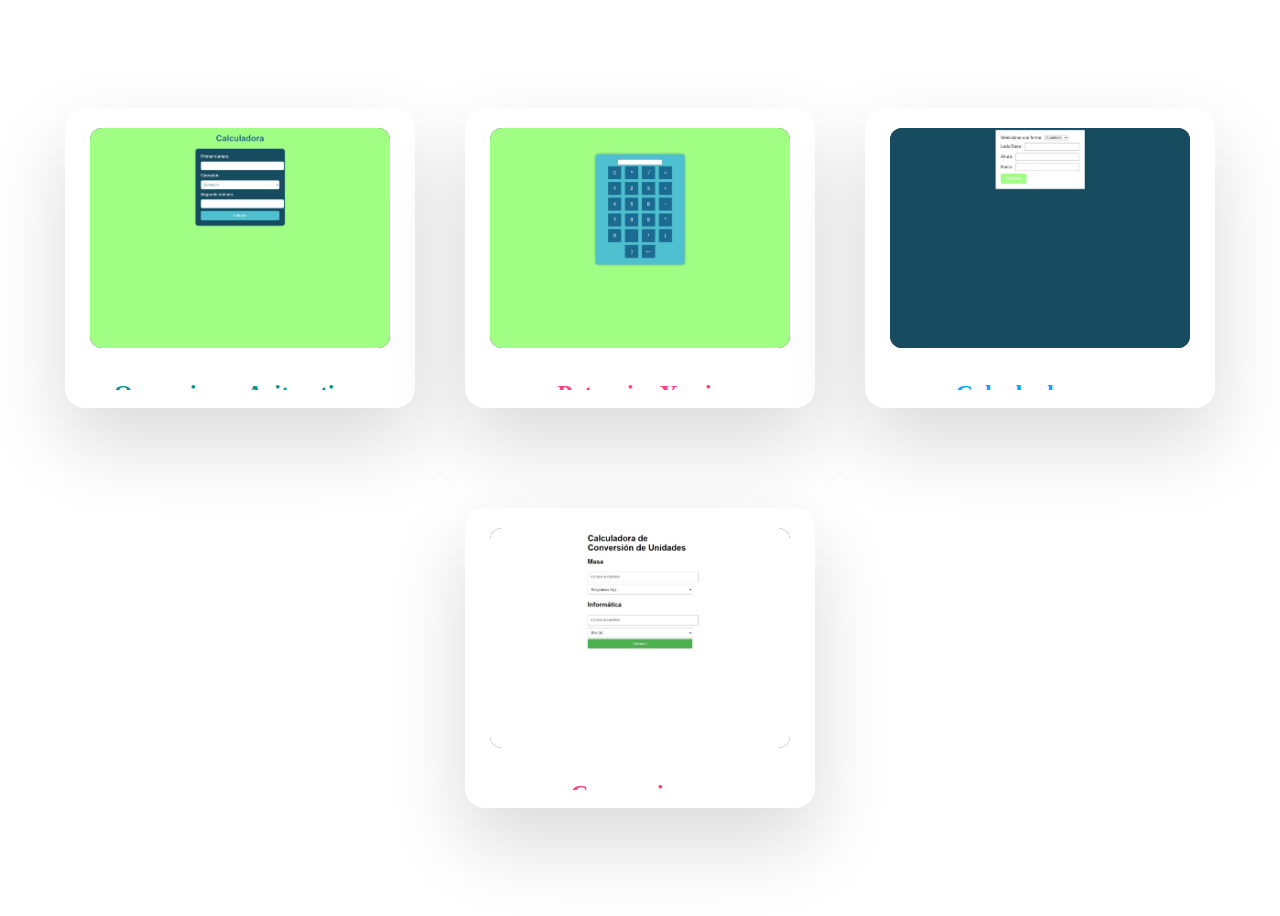
<file: index.html>
<!DOCTYPE html>
<html lang="en">
<head>
    <meta charset="UTF-8">
    <meta name="viewport" content="width=device-width, initial-scale=1.0">
    <title>Calcumath</title>
    <link rel="stylesheet" href="style.css">
</head>
<body>
    <div class="container" >
        <div class="card" style="--clr:#009688;">
            <div class="imgBx">
                <img src="Im1.jpeg" alt="">
            </div>
            <div class="Content">
                <h2>Operaciones Aritmeticas</h2>
                <p>Operaciones Aritmeticas soluciones</p>
                <a href="page2.html">More</a>
            </div>
        </div>
        <div class="card" style="--clr:#ff3e7f;">
            <div class="imgBx">
                <img src="Im2.jpeg" alt="">
            </div>
            <div class="Content">
                <h2>Potencias Y raiz</h2>
                <p>Potencias y raiz caluladora </p>
                <a href="page3.html">More</a>
            </div>
        </div>
        <div class="card" style="--clr:#03a9f4;">
            <div class="imgBx">
                <img src="im3.jpeg" alt="">
            </div>
            <div class="Content">
                <h2>Calculo de areas</h2>
                <p>Este caluladora calcula las areas</p>
                <a href="page4.html">More</a>
            </div>
        </div>

        <div class="card" style="--clr:#ff3e7f;">
            <div class="imgBx">
                <img src="Im4.jpeg" alt="">
            </div>
            <div class="Content">
                <h2>Converciones</h2>
                <p>Convierte las Converciones </p>
                <a href="page5.html">More</a>
            </div>
        </div>
    </div>
</body>
</html>
</file>
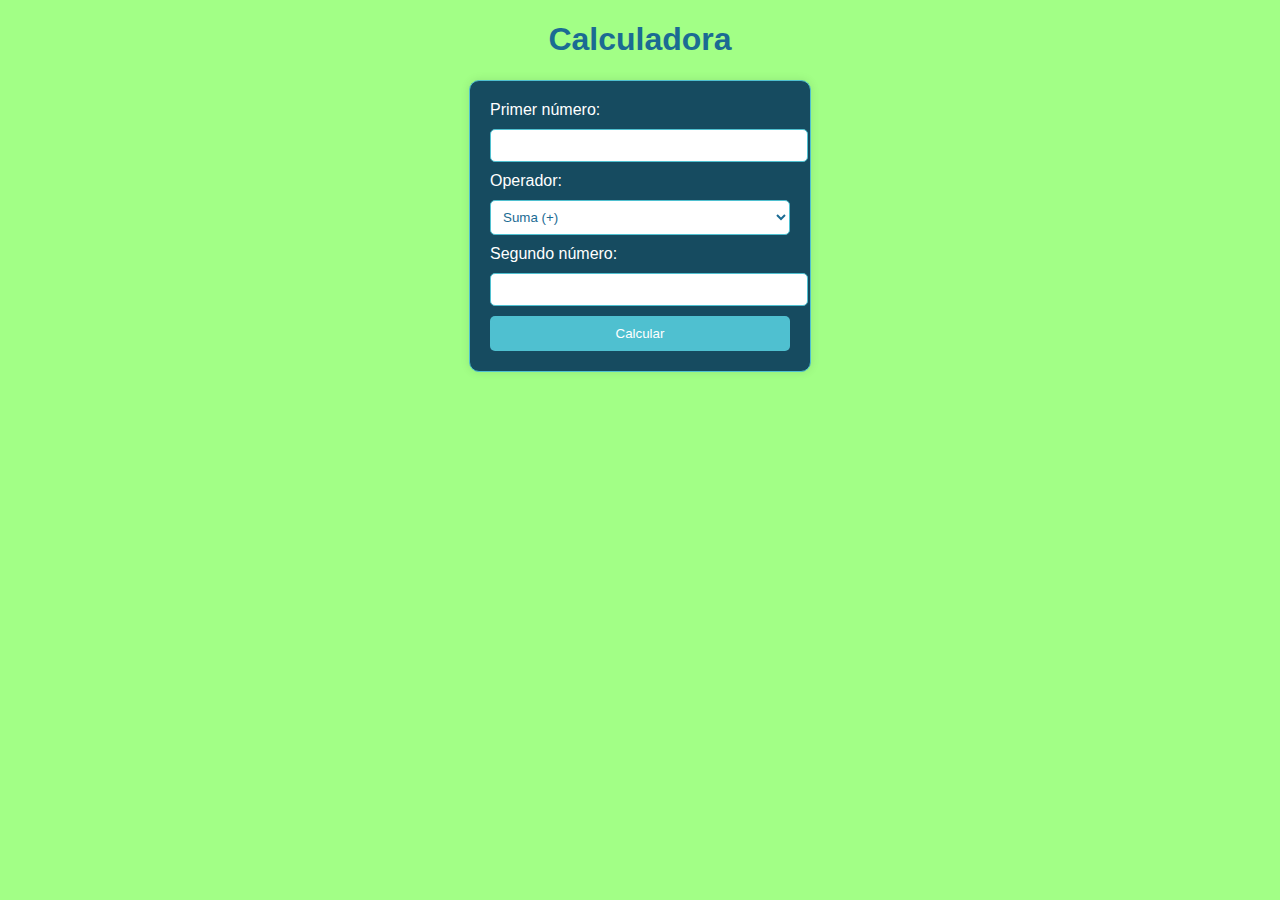
<file: page2.html>
<!DOCTYPE html>
<html lang="en">
<head>
    <meta charset="UTF-8">
    <meta name="viewport" content="width=device-width, initial-scale=1.0">
    <title>Aritmeticas</title>
    <link rel="stylesheet" href="style2.css">
</head>
<body>
    <h1>Calculadora</h1>
    <form>
        <label for="num1">Primer número:</label>
        <input type="number" id="num1" name="num1">
        <br>
        <label for="operator">Operador:</label>
        <select id="operator" name="operator">
            <option value="+">Suma (+)</option>
            <option value="-">Resta (-)</option>
            <option value="*">Multiplicación (*)</option>
            <option value="/">División (/)</option>
        </select>
        <br>
        <label for="num2">Segundo número:</label>
        <input type="number" id="num2" name="num2">
        <br>
        <input type="button" value="Calcular" onclick="calculate()">
    </form>
    <div id="result"></div>
    <script src="main2.js"></script>
</body>
</html>
</file>
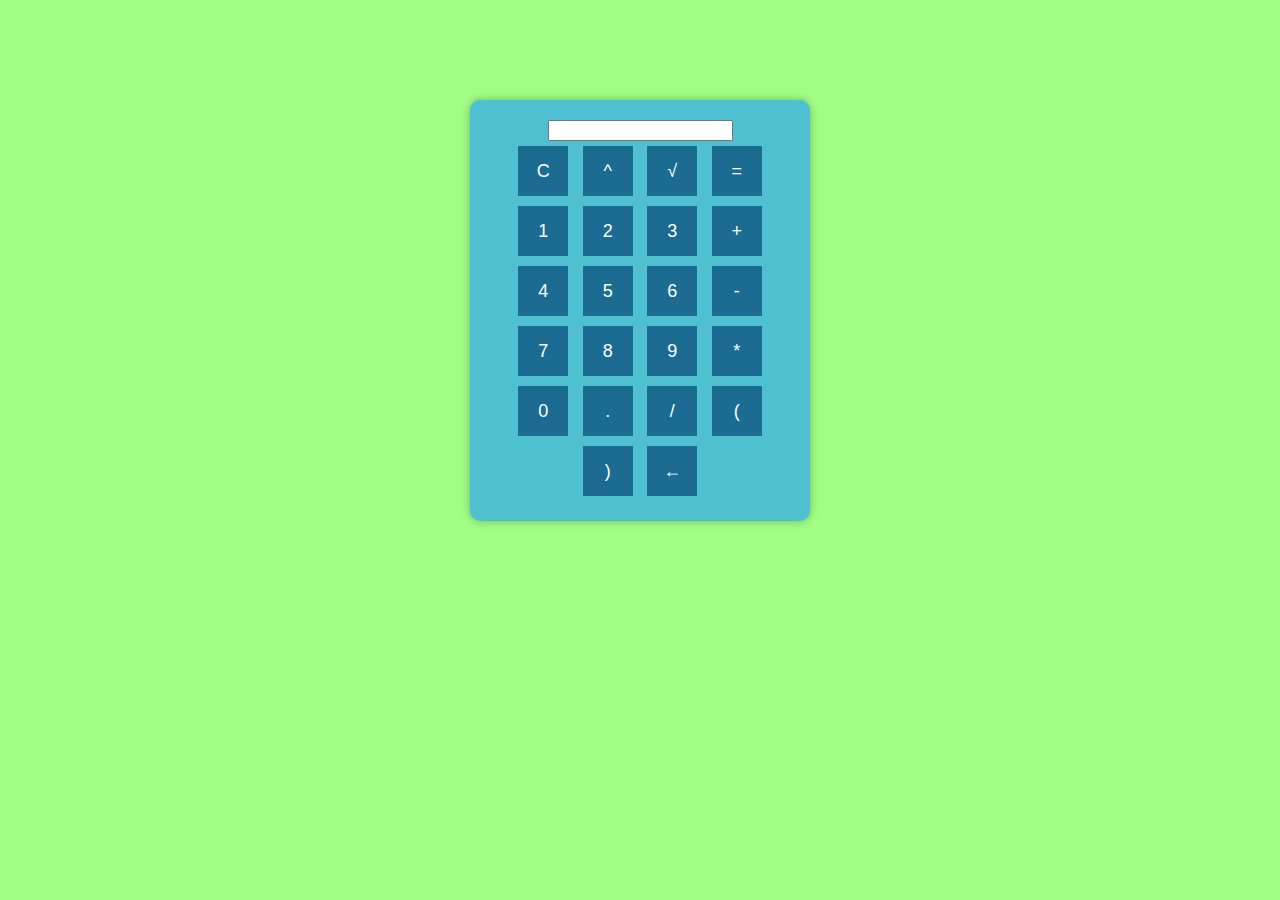
<file: page3.html>
<!DOCTYPE html>
<html lang="en">
<head>
    <meta charset="UTF-8">
    <meta name="viewport" content="width=device-width, initial-scale=1.0">
    <title>Potencia y Raices</title>
    <link rel="stylesheet" href="style3.css">
</head>
<body>
    <div class="calculator">
        <input type="text" id="input" readonly>
        <div>
          <button class="button" onclick="clearInput()">C</button>
          <button class="button" onclick="appendInput('^')">^</button>
          <button class="button" onclick="appendInput('sqrt')">√</button>
          <button class="button" onclick="calculate()">=</button>
        </div>
        <div>
          <button class="button" onclick="appendInput('1')">1</button>
          <button class="button" onclick="appendInput('2')">2</button>
          <button class="button" onclick="appendInput('3')">3</button>
          <button class="button" onclick="appendInput('+')">+</button>
        </div>
        <div>
          <button class="button" onclick="appendInput('4')">4</button>
          <button class="button" onclick="appendInput('5')">5</button>
          <button class="button" onclick="appendInput('6')">6</button>
          <button class="button" onclick="appendInput('-')">-</button>
        </div>
        <div>
          <button class="button" onclick="appendInput('7')">7</button>
          <button class="button" onclick="appendInput('8')">8</button>
          <button class="button" onclick="appendInput('9')">9</button>
          <button class="button" onclick="appendInput('*')">*</button>
        </div>
        <div>
          <button class="button" onclick="appendInput('0')">0</button>
          <button class="button" onclick="appendInput('.')">.</button>
          <button class="button" onclick="appendInput('/')">/</button>
          <button class="button" onclick="appendInput('(')">(</button>
        </div>
        <div>
          <button class="button" onclick="appendInput(')')">)</button>
          <button class="button" onclick="backspace()">←</button>
        </div>
      </div>
      <script src="main3.js"></script>
</body>
</html>
</file>
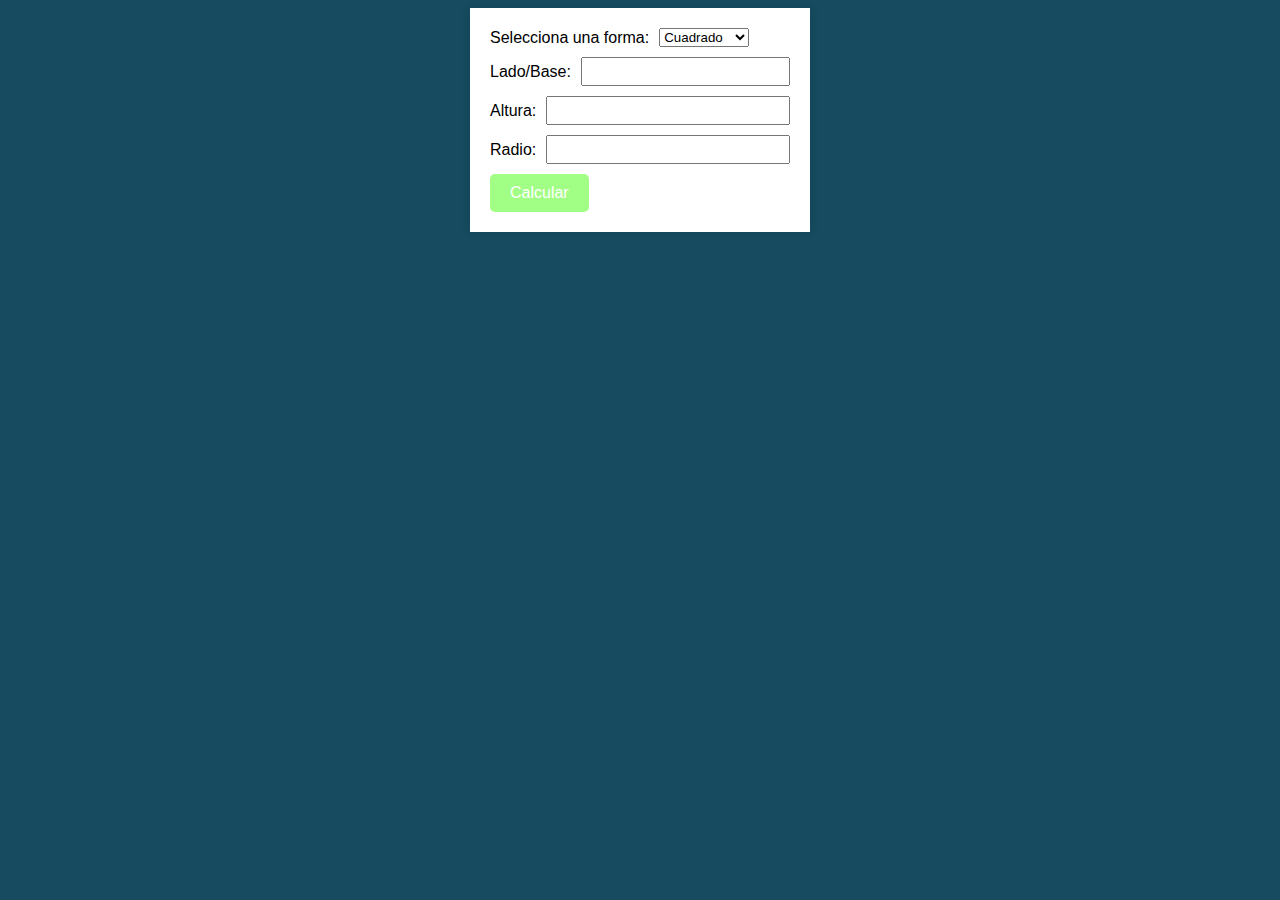
<file: page4.html>
<!DOCTYPE html>
<html lang="en">
<head>
    <meta charset="UTF-8">
    <meta name="viewport" content="width=device-width, initial-scale=1.0">
    <title>Calculo de areas</title>
    <link rel="stylesheet" href="style4.css">
</head>
<body>
    <div class="calculator">
        <div class="input-field">
          <label for="shape">Selecciona una forma:</label>
          <select id="shape">
            <option value="square">Cuadrado</option>
            <option value="rectangle">Rectángulo</option>
            <option value="triangle">Triángulo</option>
            <option value="circle">Círculo</option>
          </select>
        </div>
        <div class="input-field">
          <label for="input1">Lado/Base:</label>
          <input type="number" id="input1" />
        </div>
        <div class="input-field">
          <label for="input2">Altura:</label>
          <input type="number" id="input2" />
        </div>
        <div class="input-field">
          <label for="input3">Radio:</label>
          <input type="number" id="input3" />
        </div>
        <button class="calculate-btn" onclick="calculateArea()">Calcular</button>
        <div class="result" id="result"></div>
      </div>
</body>
</html>
</file>
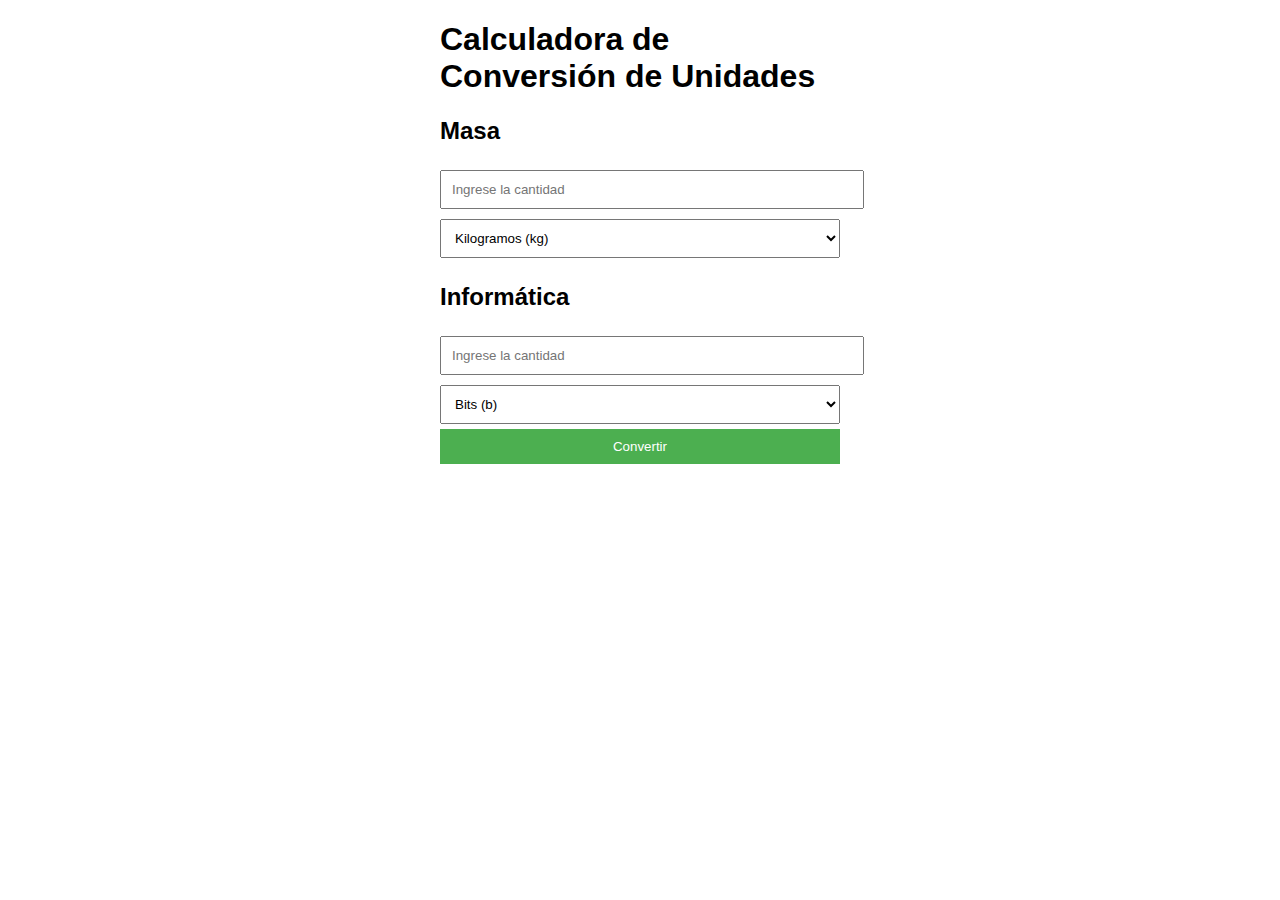
<file: page5.html>
<!DOCTYPE html>
<html lang="en">
<head>
    <meta charset="UTF-8">
    <meta name="viewport" content="width=device-width, initial-scale=1.0">
    <title>Converciones</title>
    <link rel="stylesheet" href="style5.css">
</head>
<body>
    <div class="container">
        <h1>Calculadora de Conversión de Unidades</h1>
        <h2>Masa</h2>
        <input type="number" id="inputMasa" placeholder="Ingrese la cantidad">
        <select id="selectMasaFrom">
          <option value="kg">Kilogramos (kg)</option>
          <option value="g">Gramos (g)</option>
          <option value="lb">Libras (lb)</option>
          <option value="oz">Onzas (oz)</option>
        </select>
        <h2>Informática</h2>
        <input type="number" id="inputInformatica" placeholder="Ingrese la cantidad">
        <select id="selectInformaticaFrom">
          <option value="b">Bits (b)</option>
          <option value="B">Bytes (B)</option>
          <option value="Kb">Kilobits (Kb)</option>
          <option value="KB">Kilobytes (KB)</option>
          <option value="Mb">Megabits (Mb)</option>
          <option value="MB">Megabytes (MB)</option>
          <option value="Gb">Gigabits (Gb)</option>
          <option value="GB">Gigabytes (GB)</option>
        </select>
        <button onclick="convertir()">Convertir</button>
        <div id="result"></div>
      </div>
      <script src="main5.js"></script>
</body>
</html>
</file>
<file: style.css>
/* PROYECTOS */
.container{
    position: relative;
    display: flex;
    justify-content: center;
    align-items: center;
    flex-wrap: wrap;
    gap: 100px 50px;
    padding: 100px 50px ;
}

.container .card{
    position: relative;
    display: flex;
    justify-content: center;
    align-items: flex-start;
    width: 350px;
    height: 300px;
    background: #fff;
    border-radius: 20px;
    box-shadow: 0 35px 80px rgba(0,0,0,0.15); 
    transition: 0.5s
}

.container .card:hover{
    height: 400px;
}

.container .card .imgBx{
    position: absolute;
    top: 20px;
    width: 300px;
    height: 220px;
    background: #333;
    border-radius: 12px;
    overflow: hidden;
    transition: 0.5s;

}
.container .card:hover .imgBx{
    top: -100px;
    scale: 0.75;
    box-shadow: 0 15px 45px rgba(0,0,0,0.2);
}

.container .card .imgBx img{
    position: absolute;
    top: 0;
    left: 0;
    width: 100%;
    height: 100%;
    object-fit: cover;
}
.container .card .Content{
    position: absolute;
    top: 252px;
    width: 100%;
    padding: 0 30px;
    height: 30px;
    overflow: hidden;
    text-align: center;
    transition: 0.5s;

}
.container .card:hover .Content{
    top: 150px;
    height: 250px;

}
.container .card .Content h2{
    font-size: 1.5rem;
    font-weight: 700;
    color:var(--clr);
}

.container .card .Content p{
    color: #333 ;
    font-size: 1.05em;
}

.container .card .Content a{
    position: relative;
    top: 15px ;
    display: inline-block;
    padding: 12px 25px;
    background: var(--clr);
    color: #fff;
    font-weight: 500;
    text-decoration: none;
    border-radius: 8px;
}
</file>
<file: style2.css>
body {
    font-family: Arial, sans-serif;
    margin: 20px;
    background-color: #A2FF86;
}

h1 {
    text-align: center;
    color: #1B6B93;
}

form {
    max-width: 300px;
    margin: 0 auto;
    padding: 20px;
    border: 1px solid #4FC0D0;
    border-radius: 10px;
    background-color: #164B60;
    box-shadow: 0 0 10px rgba(0, 0, 0, 0.1);
}

label {
    display: block;
    margin-bottom: 10px;
    color: #FFFFFF;
}

input[type="number"] {
    width: 100%;
    padding: 8px;
    margin-bottom: 10px;
    border: 1px solid #4FC0D0;
    border-radius: 5px;
    background-color: #FFFFFF;
    color: #1B6B93;
}

select {
    width: 100%;
    padding: 8px;
    margin-bottom: 10px;
    border: 1px solid #4FC0D0;
    border-radius: 5px;
    background-color: #FFFFFF;
    color: #1B6B93;
}

input[type="button"] {
    width: 100%;
    padding: 10px;
    background-color: #4FC0D0;
    color: #FFFFFF;
    border: none;
    border-radius: 5px;
    cursor: pointer;
}

input[type="button"]:hover {
    background-color: #1B6B93;
}

#result {
    margin-top: 20px;
    font-size: 24px;
    font-weight: bold;
    color: #FFFFFF;
}
</file>
<file: style3.css>
body {
    background-color: #A2FF86;
    font-family: Arial, sans-serif;
    text-align: center;
    margin-top: 100px;
  }
  .calculator {
    background-color: #4FC0D0;
    width: 300px;
    margin: 0 auto;
    padding: 20px;
    border-radius: 10px;
    box-shadow: 0 0 10px rgba(0, 0, 0, 0.3);
  }
  .button {
    background-color: #1B6B93;
    color: #fff;
    font-size: 18px;
    width: 50px;
    height: 50px;
    border: none;
    margin: 5px;
    cursor: pointer;
  }
  .button:hover {
    background-color: #164B60;
  }
  .result {
    font-size: 24px;
    margin-top: 10px;
  }
</file>
<file: style4.css>
body {
    font-family: Arial, sans-serif;
    background-color: #164B60;
  }

  .calculator {
    max-width: 300px;
    margin: 0 auto;
    padding: 20px;
    background-color: #ffffff;
    box-shadow: 0px 0px 10px rgba(0, 0, 0, 0.1);
  }

  .input-field {
    display: flex;
    align-items: center;
    margin-bottom: 10px;
  }

  .input-field label {
    margin-right: 10px;
  }

  .input-field input {
    flex: 1;
    padding: 5px;
  }

  .result {
    font-size: 18px;
    font-weight: bold;
    color: #164B60;
  }

  .calculate-btn {
    background-color: #A2FF86;
    color: #ffffff;
    border: none;
    padding: 10px 20px;
    cursor: pointer;
    font-size: 16px;
    border-radius: 5px;
  }
</file>
<file: style5.css>
body {
    font-family: Arial, sans-serif;
  }
  .container {
    width: 400px;
    margin: 0 auto;
  }
  input[type="number"] {
    width: 100%;
    padding: 10px;
    margin: 5px 0;
  }
  select {
    width: 100%;
    padding: 10px;
    margin: 5px 0;
  }
  button {
    width: 100%;
    padding: 10px;
    background-color: #4CAF50;
    color: white;
    border: none;
    cursor: pointer;
  }
  #result {
    font-size: 18px;
    margin-top: 10px;
  }
</file>
